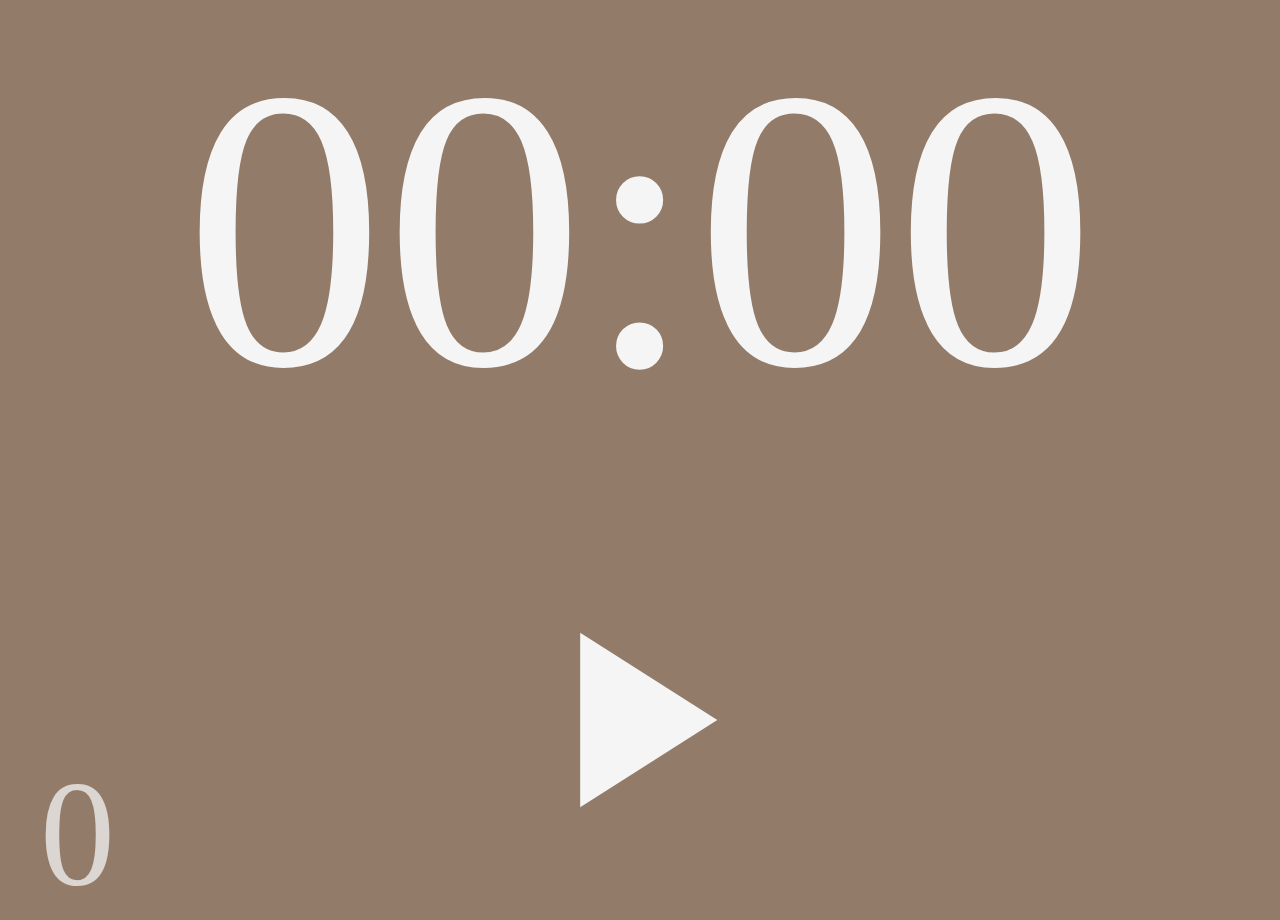
<file: simple_watch/index.html>
<!DOCTYPE html>   
<html lang="ja">
  <head>
    <meta charset="utf-8">
    <meta http-equiv="X-UA-Compatible" content="IE=edge">
    <meta name="viewport" content="width=device-width, initial-scale=1.0">
    <title id="title">00:00</title>
    <link href="https://fonts.googleapis.com/icon?family=Material+Icons"
      rel="stylesheet">
    <link rel="stylesheet" href="css/style.css">
    <link rel="icon" href="https://img.icons8.com/ios/50/000000/clock--v2.png">    
  </head>
  <body >
    <div class="contents">
     <div id="timer" class="total_time">00:00</div> 
     <div id="hours" >0</div>   
    <div class="icon">
      <span class="material-icons" id="start" >play_arrow</span>
      <span class="material-icons" id="stop">stop</span>
    </div>
  </div>
    <script src="js/main.js"></script>
  </body>
</html>
</file>
<file: simple_watch/css/style.css>
body{
  width: 100%;
  height: 100%;
  background-color:#937B69 ;
  color:whitesmoke;
  text-align: center;   
  margin: 0%;
  padding: 0%;  
}

.total_time {
  font-size: 400px;
  
}

#hours {
  font-size: 150px;
  position: absolute;
  bottom: -20px;
  left: 40px;
  opacity: 0.75;
}

.material-icons {
  font-size: 300px;    
  text-align: center;
  margin: 0 auto ;    
  position: absolute;
  bottom: 30px;
  right: 500px;
    
  cursor: pointer;
  pointer-events: visiblePainted;
  /* text-shadow: 5px 0 4px black,
        0 5px 0 black,
        0px 0 0 black,
        0 -0px 0 black; */
}


#start.hide{
  display: none;
  pointer-events: none;
  transition: opacity .6s;
}

#stop {
  /* display: none; */
  opacity:0 ;
  pointer-events: none;
  transition: opacity .6s;
}
#stop.show{
  opacity: 1;  
  pointer-events: auto;
  transition: opacity .6s;
}
</file>
